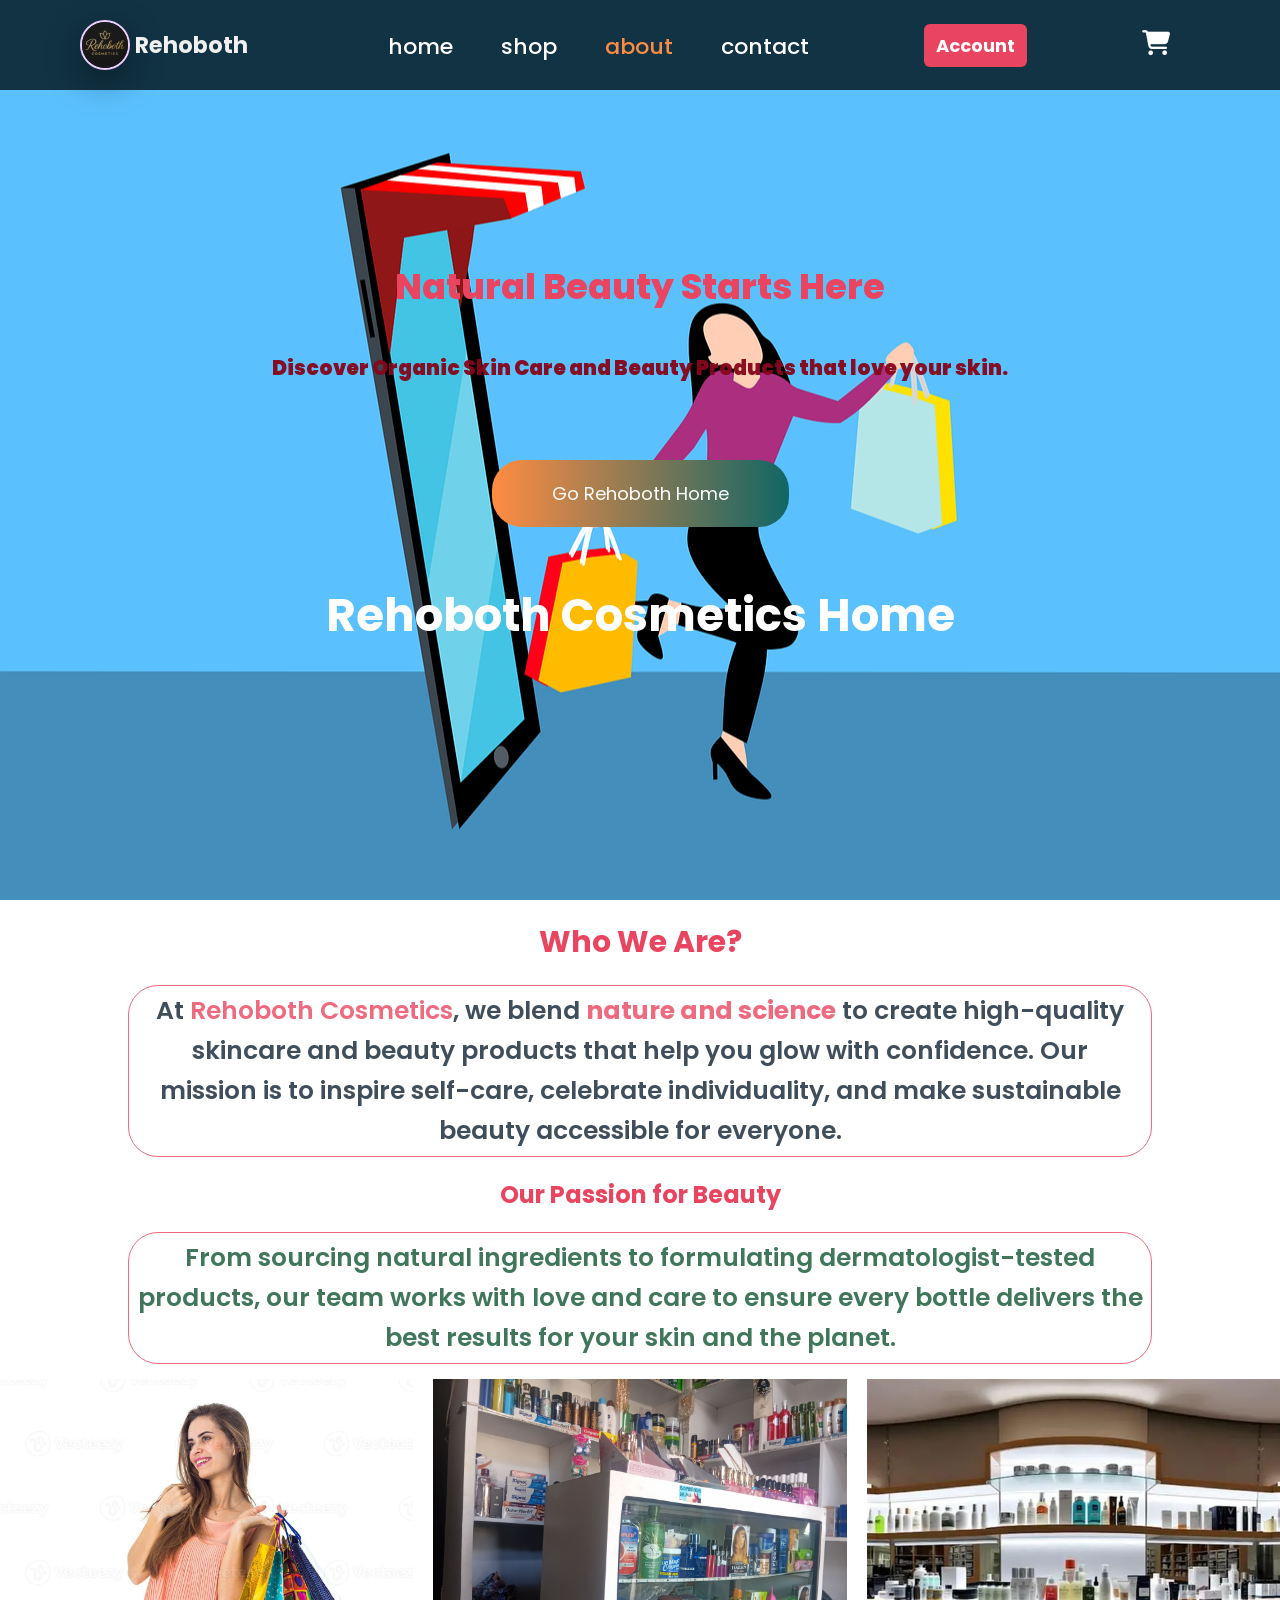
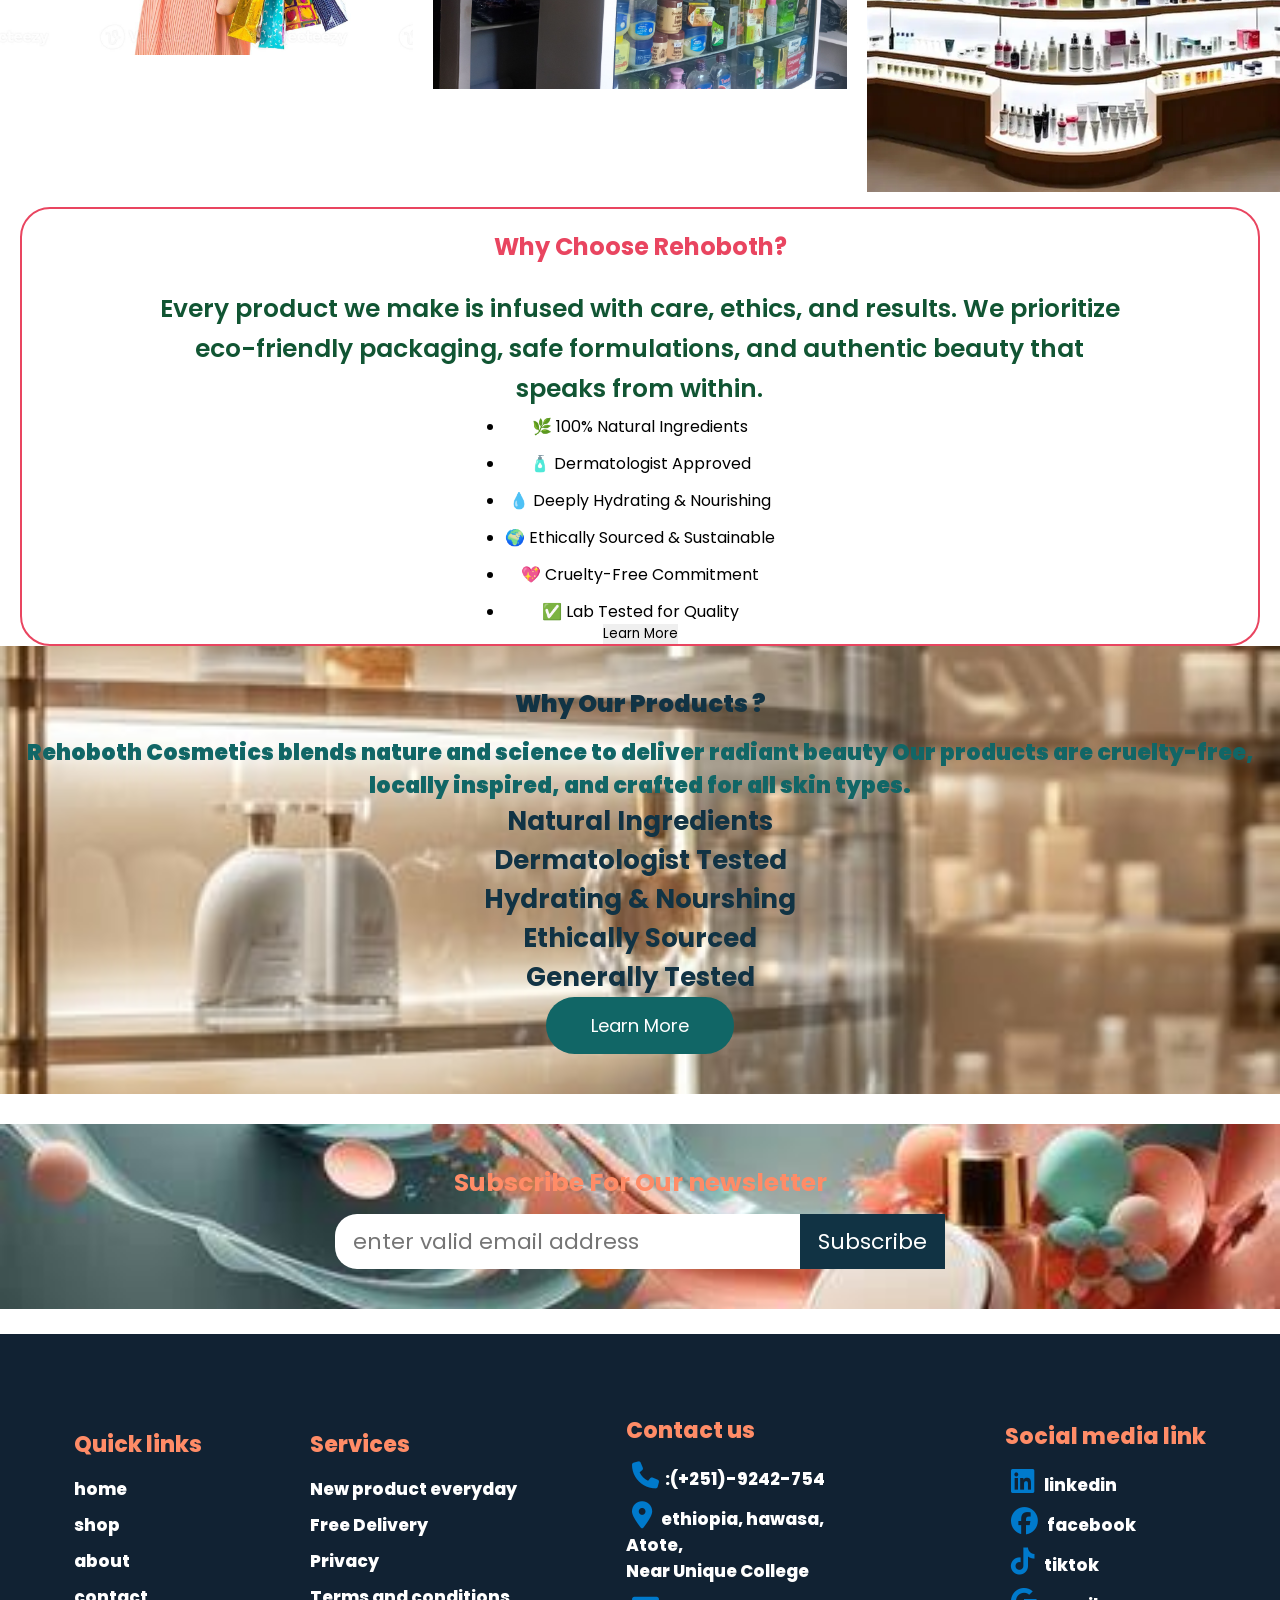
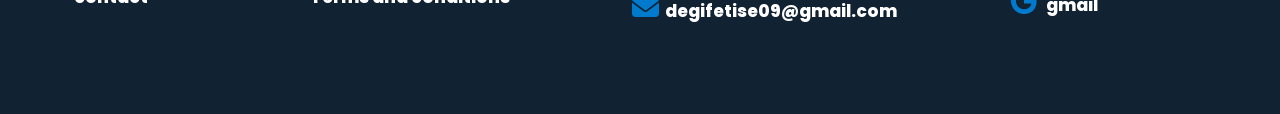
<file: html/about.html>
<!DOCTYPE html>
<html lang="en">
<head>
  <meta charset="UTF-8">
  <meta name="viewport" content="width=device-width, initial-scale=1.0">
  <title>E-commerce Rehoboth cosmetics</title>
<link rel="stylesheet" href="/css/style.css">
<link rel="stylesheet" href="/css/reponsive.css">
<link rel="stylesheet" href="https://cdnjs.cloudflare.com/ajax/libs/font-awesome/6.5.0/css/all.min.css">

<link href="https://fonts.googleapis.com/css2?family=Poppins&display=swap" rel="stylesheet">


</head>
<body>
<header>
<div class="logo">
<img src="/Image/logo.png" alt="logo image">
<h3>Rehoboth</h3>
</div>

<nav>
<ul id="navbar">
<li><a href="index.html">home</a></li>
<li><a href="shop.html">shop</a></li>
<li><a href="about.html" class="activeClass">about</a></li>
<li><a href="contact.html">contact</a></li>
</ul>
</nav>

<div class="formBtn">
<div id="account">Account</div>
<div id="field">
<input  class="accountbtn" type="button" value="login" id="loginForm">
<input class="accountbtn" type="button" value="signup" id="signupForm">
</div>
</div>

<div class="cartBag"><i class="fas fa-shopping-cart"></i> <span id="counter"></span></div>
<div class="hamburger" id="outdent"><i class="fas fa-bars"></i></div>

</header>

<section class="hero hero-section">
<div class="section-content">
<h1>Natural Beauty Starts Here</h1>
<p>Discover Organic Skin Care and Beauty Products that love your skin. </p>

<button onclick="window.location.href='index.html'" class="btn">Go Rehoboth Home</button>

<h3>Rehoboth Cosmetics Home</h3>

</div>
</section>

<!--frm gpt5-->
  <section class="about-header">
    <h1>Who We Are?</h1>
    <p>
      At <span>Rehoboth Cosmetics</span>, we blend <strong>nature and science</strong> 
      to create high-quality skincare and beauty products that help you glow with confidence. 
      Our mission is to inspire self-care, celebrate individuality, 
      and make sustainable beauty accessible for everyone.
    </p>
  </section>

  <!-- Image / Team Section -->
  <section class="image-section">
    <h2>Our Passion for Beauty</h2>
    <p>
      From sourcing natural ingredients to formulating dermatologist-tested products, 
      our team works with love and care to ensure every bottle delivers the best results 
      for your skin and the planet.
    </p>

    <div class="image-grid">
      <img src="/Image/home-background.jpg" alt="Product 1">
      <img src="/Image/shopImage3.jpg" alt="Product 2">
      <img src="/Image/shopimage_1.webp" alt="Team">
    </div>
  </section>

  <!-- Why Choose Us Section -->
  <section class="why-section">
    <h2>Why Choose Rehoboth?</h2>
    <p>
      Every product we make is infused with care, ethics, and results. 
      We prioritize eco-friendly packaging, safe formulations, 
      and authentic beauty that speaks from within.
    </p>

    <ul class="why-list">
      <li>🌿 100% Natural Ingredients</li>
      <li>🧴 Dermatologist Approved</li>
      <li>💧 Deeply Hydrating & Nourishing</li>
      <li>🌍 Ethically Sourced & Sustainable</li>
      <li>💖 Cruelty-Free Commitment</li>
      <li>✅ Lab Tested for Quality</li>
    </ul>

    <button id="newBtn">Learn More</button>
  </section>



<!---featured products sections-->
<!---about products-->

<section class="about-product">
<div class="aboutPro-container">
<h1>Why Our Products ?</h1>
    <p>Rehoboth Cosmetics blends nature and science to deliver radiant beauty
Our products are cruelty-free, locally inspired, and crafted for all skin types.</p>

<ul>
  <li>Natural Ingredients</li>
  <li>Dermatologist Tested</li>
  <li>Hydrating & Nourshing</li>
  <li>Ethically Sourced</li>
  <li>Generally Tested</li>
</ul>
<button id="newBtn">Learn More</button>
</div>
</section>

<!--banner sections-->


<section class="newsleter">
<h2>Subscribe For Our newsletter</h2>
<form action="">
<input type="email" name="emaim" id="email" placeholder="enter valid email address">

<button class="btnSubscribe">Subscribe</button>
</form>
</section>

<footer>

<div class="footer">
<div class="row">
<h2>Quick links</h2>
<ul>
<li><a href="index.html">home</a></li>
<li><a href="shop.html">shop</a></li>
<li><a href="about.html">about</a></li>
<li><a href="contact.html">contact</a></li>
</ul>
</div>


<div class="row">
<h2>Services</h2>
<ul>
<li>New product everyday</li>
<li>Free Delivery</li>
<li>Privacy</li>
<li>Terms and conditions</li>
</ul>
</div>



<div class="row">
<h2>Contact us</h2>
<ul>
<li><a href="#"><i class="fas fa-phone"></i>:(+251)-9242-754</a></li>
<li><a href="#"><i class="fas fa-map-marker-alt"></i> ethiopia, hawasa, <br>Atote,<br>Near Unique College</a></li>
<li><a href="#"><i class="fas fa-envelope"></i>degifetise09@gmail.com</a></li>
</ul>
</div>


<div class="row">
<h2>Social media link</h2>
<ul>
<li><i class="fab fa-linkedin"></i> linkedin</li>
<li><i class="fab fa-facebook"></i> facebook</li>
<li><i class="fab fa-tiktok"></i> tiktok</li>
<li><i class="fab fa-google"></i> gmail</li>
</ul>
</div>



</div>
</footer>

<script src="/script/main.js"></script>
</body>
</html>
</file>
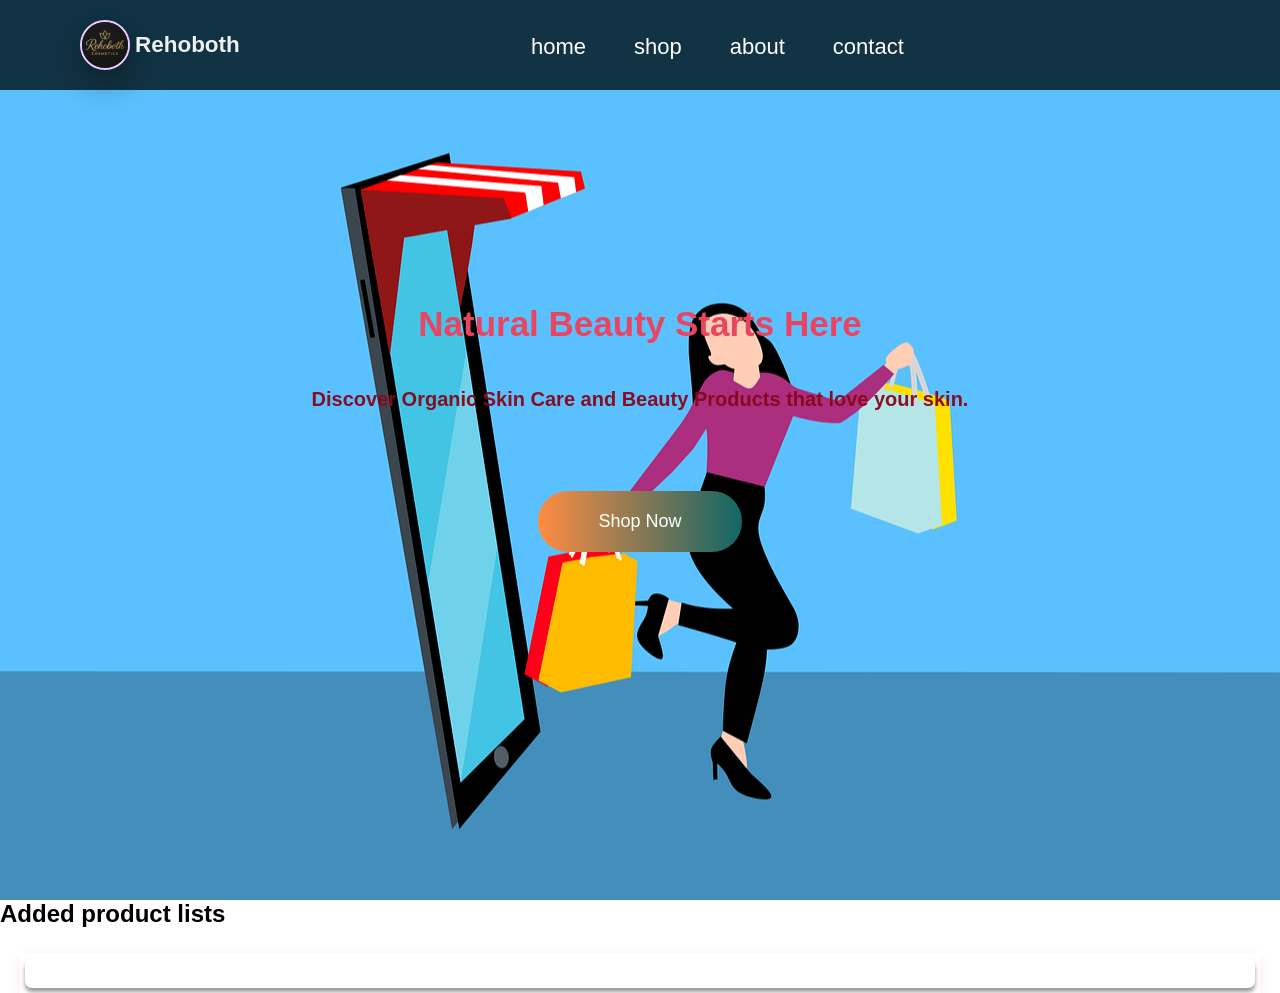
<file: html/added.html>
<!DOCTYPE html>
<html lang="en">
<head>
  <meta charset="UTF-8">
  <meta name="viewport" content="width=device-width, initial-scale=1.0">
  <title>added item</title>
<link rel="stylesheet" href="/css/style.css">
</head>
<body>
  

<header>
<div class="logo">
<img src="/Image/logo.png" alt="logo image">
<h3>Rehoboth</h3>
</div>

<nav>
<ul>
<li><a href="index.html">home</a></li>
<li><a href="shop.html">shop</a></li>
<li><a href="about.html">about</a></li>
<li><a href="contact.html">contact</a></li>
</ul>
</nav>

<div class="cartBag"><i class="fas fa-shopping-cart" onclick="window.location.href='added.html'"></i> <span id="counter"></span></div>

</header>

<section class="hero hero-section">
<div class="section-content">
<h1>Natural Beauty Starts Here</h1>
<p>Discover Organic Skin Care and Beauty Products that love your skin. </p>

<button onclick="window.location.href='shop.html'" class="btn">Shop Now</button>

</div>
</section>


<section class="productadded">
<h1>Added product lists</h1>
<div class="ourbrands">
<div class="brandimg" id="brandimg">


</div>
</div>
</section>



</body>
</html>
</file>
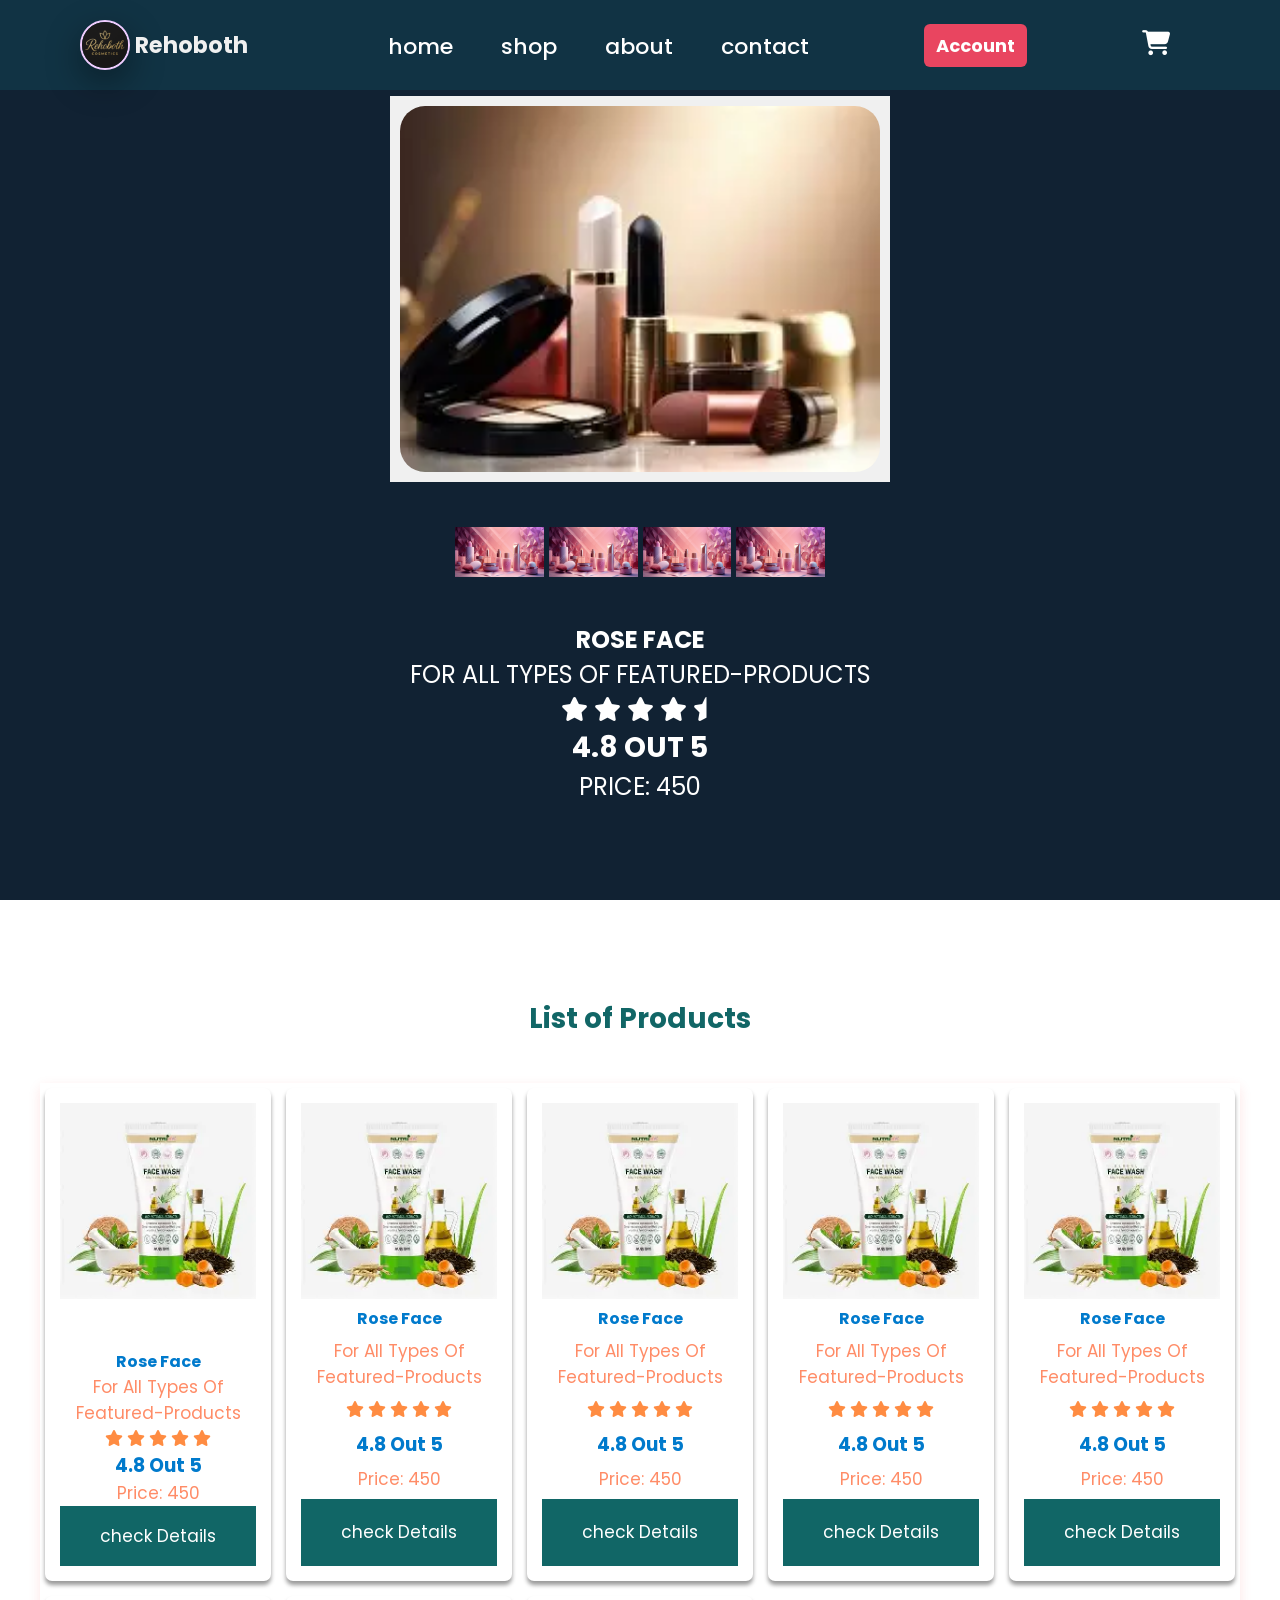
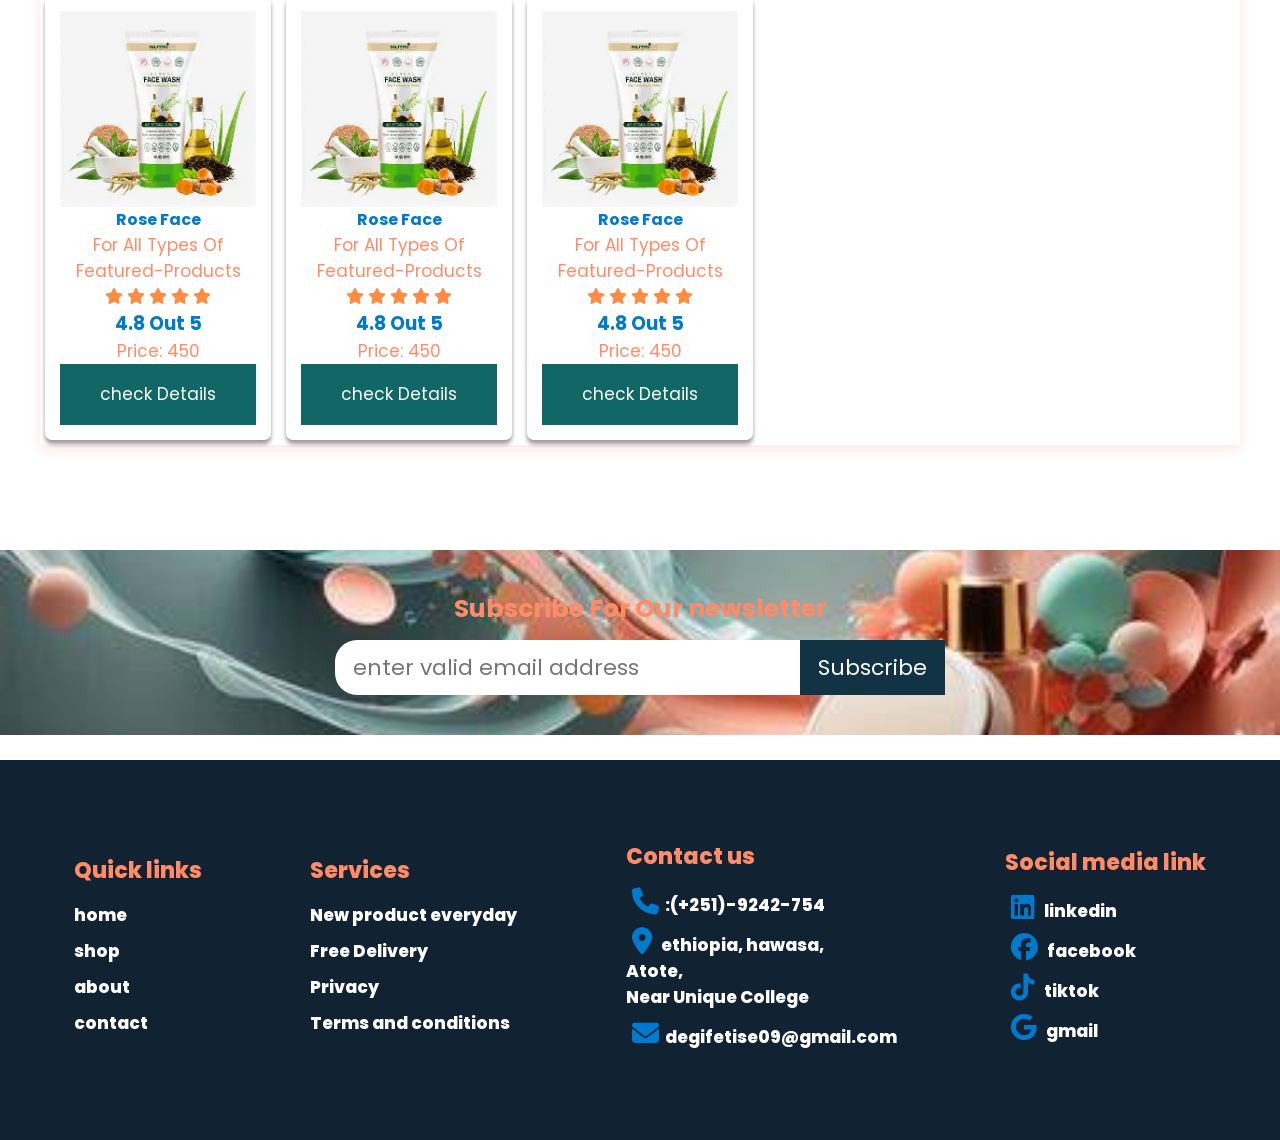
<file: html/product.html>
<!DOCTYPE html>
<html lang="en">
<head>
  <meta charset="UTF-8">
  <meta name="viewport" content="width=device-width, initial-scale=1.0">
  <title>Rehoboth cosmetics Products</title>
<link rel="stylesheet" href="/css/style.css">
<link rel="stylesheet" href="/css/reponsive.css">
<link rel="stylesheet" href="https://cdnjs.cloudflare.com/ajax/libs/font-awesome/6.5.0/css/all.min.css">

<link href="https://fonts.googleapis.com/css2?family=Poppins&display=swap" rel="stylesheet">

</head>
<body>
<header>
<div class="logo">
<img src="/Image/logo.png" alt="logo image">
<h3>Rehoboth</h3>
</div>

<nav>
<ul id="navbar">
<li><a href="index.html">home</a></li>
<li><a href="shop.html">shop</a></li>
<li><a href="about.html">about</a></li>
<li><a href="contact.html">contact</a></li>
</ul>
</nav>
<div class="formBtn">
<div id="account">Account</div>
<div id="field">
<input  class="accountbtn" type="button" value="login" id="loginForm">
<input class="accountbtn" type="button" value="signup" id="signupForm">
</div>
</div>

<div class="cartBag"><i class="fas fa-shopping-cart" onclick="window.location.href='added.html'"></i> <span id="counter"></span></div>
<div class="hamburger" id="outdent"><i class="fas fa-bars"></i></div>

</header>


<!--one image details sections-->

<section class="one-products">

<div class="main-image"><img src="/Image/image_3.webp" alt="" id="main-image">
</div>
<div class="image-show">
<img src="/Image/image.png" alt="" class="small">
<img src="/Image/image.png" alt="" class="small">
<img src="/Image/image.png" alt="" class="small">
<img src="/Image/image.png" alt="" class="small">
</div>
<div class="details">

<h4>rose face</h4>
<p>for all types of featured-products</p>
<div class="star">
<i class="fas fa-star"></i>
<i class="fas fa-star"></i>
<i class="fas fa-star"></i>
<i class="fas fa-star"></i>
<i class="fas fa-star-half"></i>
</div>
<h3><span>4.8 out 5</span></h3>
<p>Price: 450</p>

</div>

</section>


<!--one image details sections-->
<section class="aboutreho">
<h1>List of Products</h1>
<div class="ourbrands">

<div class="brandimg">
<img src="/Image/herbalfacewash.webp" alt="" class="small">
<span><i class="fas fa-left-angle"></i></span><span><i class="fas fa-right-angle"></i></span>
<h4>rose face</h4>
<p>for all types of featured-products</p>
<div class="star">
<i class="fas fa-star"></i>
<i class="fas fa-star"></i>
<i class="fas fa-star"></i>
<i class="fas fa-star"></i>
<i class="fas fa-star"></i>
</div>
<h3><span>4.8 out 5</span></h3>
<p>Price: 450</p>
<button id="check-details" class="imgBtn">check Details</button>
</div>


<div class="brandimg">
<img src="/Image/herbalfacewash.webp" alt="" class="small">
<h4>rose face</h4>
<p>for all types of featured-products</p>
<div class="star">
<i class="fas fa-star"></i>
<i class="fas fa-star"></i>
<i class="fas fa-star"></i>
<i class="fas fa-star"></i>
<i class="fas fa-star"></i>
</div>
<h3><span>4.8 out 5</span></h3>
<p>Price: 450</p>
<button id="check-details" class="imgBtn">check Details</button>
</div>



<div class="brandimg">
<img src="/Image/herbalfacewash.webp" alt="" class="small">
<h4>rose face</h4>
<p>for all types of featured-products</p>
<div class="star">
<i class="fas fa-star"></i>
<i class="fas fa-star"></i>
<i class="fas fa-star"></i>
<i class="fas fa-star"></i>
<i class="fas fa-star"></i>
</div>
<h3><span>4.8 out 5</span></h3>
<p>Price: 450</p>
<button id="check-details" class="imgBtn">check Details</button>
</div>



<div class="brandimg">
<img src="/Image/herbalfacewash.webp" alt="" class="small">
<h4>rose face</h4>
<p>for all types of featured-products</p>
<div class="star">
<i class="fas fa-star"></i>
<i class="fas fa-star"></i>
<i class="fas fa-star"></i>
<i class="fas fa-star"></i>
<i class="fas fa-star"></i>
</div>
<h3><span>4.8 out 5</span></h3>
<p>Price: 450</p>
<button id="check-details" class="imgBtn">check Details</button>
</div>



<div class="brandimg">
<img src="/Image/herbalfacewash.webp" alt="" class="small">
<h4>rose face</h4>
<p>for all types of featured-products</p>
<div class="star">
<i class="fas fa-star"></i>
<i class="fas fa-star"></i>
<i class="fas fa-star"></i>
<i class="fas fa-star"></i>
<i class="fas fa-star"></i>
</div>
<h3><span>4.8 out 5</span></h3>
<p>Price: 450</p>
<button id="check-details" class="imgBtn">check Details</button>
</div>


<div class="brandimg">
<img src="/Image/herbalfacewash.webp" alt="" class="small">
<h4>rose face</h4>
<p>for all types of featured-products</p>
<div class="star">
<i class="fas fa-star"></i>
<i class="fas fa-star"></i>
<i class="fas fa-star"></i>
<i class="fas fa-star"></i>
<i class="fas fa-star"></i>
</div>
<h3><span>4.8 out 5</span></h3>
<p>Price: 450</p>
<button id="check-details" class="imgBtn">check Details</button>
</div>


<div class="brandimg">
<img src="/Image/herbalfacewash.webp" alt="" class="small">
<h4>rose face</h4>
<p>for all types of featured-products</p>
<div class="star">
<i class="fas fa-star"></i>
<i class="fas fa-star"></i>
<i class="fas fa-star"></i>
<i class="fas fa-star"></i>
<i class="fas fa-star"></i>
</div>
<h3><span>4.8 out 5</span></h3>
<p>Price: 450</p>
<button id="check-details" class="imgBtn">check Details</button>
</div>

<div class="brandimg">
<img src="/Image/herbalfacewash.webp" alt="" class="small">
<h4>rose face</h4>
<p>for all types of featured-products</p>
<div class="star">
<i class="fas fa-star"></i>
<i class="fas fa-star"></i>
<i class="fas fa-star"></i>
<i class="fas fa-star"></i>
<i class="fas fa-star"></i>
</div>
<h3><span>4.8 out 5</span></h3>
<p>Price: 450</p>
<button id="check-details" class="imgBtn">check Details</button>
</div>
</div>
</div>
</section>

<section class="newsleter">
<h2>Subscribe For Our newsletter</h2>
<form action="">
<input type="email" name="emaim" id="email" placeholder="enter valid email address">

<button class="btnSubscribe">Subscribe</button>
</form>
</section>

<footer>

<div class="footer">
<div class="row">
<h2>Quick links</h2>
<ul>
<li><a href="index.html">home</a></li>
<li><a href="shop.html">shop</a></li>
<li><a href="about.html">about</a></li>
<li><a href="contact.html">contact</a></li>
</ul>
</div>


<div class="row">
<h2>Services</h2>
<ul>
<li>New product everyday</li>
<li>Free Delivery</li>
<li>Privacy</li>
<li>Terms and conditions</li>
</ul>
</div>



<div class="row">
<h2>Contact us</h2>
<ul>
<li><a href="#"><i class="fas fa-phone"></i>:(+251)-9242-754</a></li>
<li><a href="#"><i class="fas fa-map-marker-alt"></i> ethiopia, hawasa, <br>Atote,<br>Near Unique College</a></li>
<li><a href="#"><i class="fas fa-envelope"></i>degifetise09@gmail.com</a></li>
</ul>
</div>


<div class="row">
<h2>Social media link</h2>
<ul>
<li><i class="fab fa-linkedin"></i> linkedin</li>
<li><i class="fab fa-facebook"></i> facebook</li>
<li><i class="fab fa-tiktok"></i> tiktok</li>
<li><i class="fab fa-google"></i> gmail</li>
</ul>
</div>



</div>
</footer>

<script src="/script/main.js"></script>
</body>
</html>
</file>
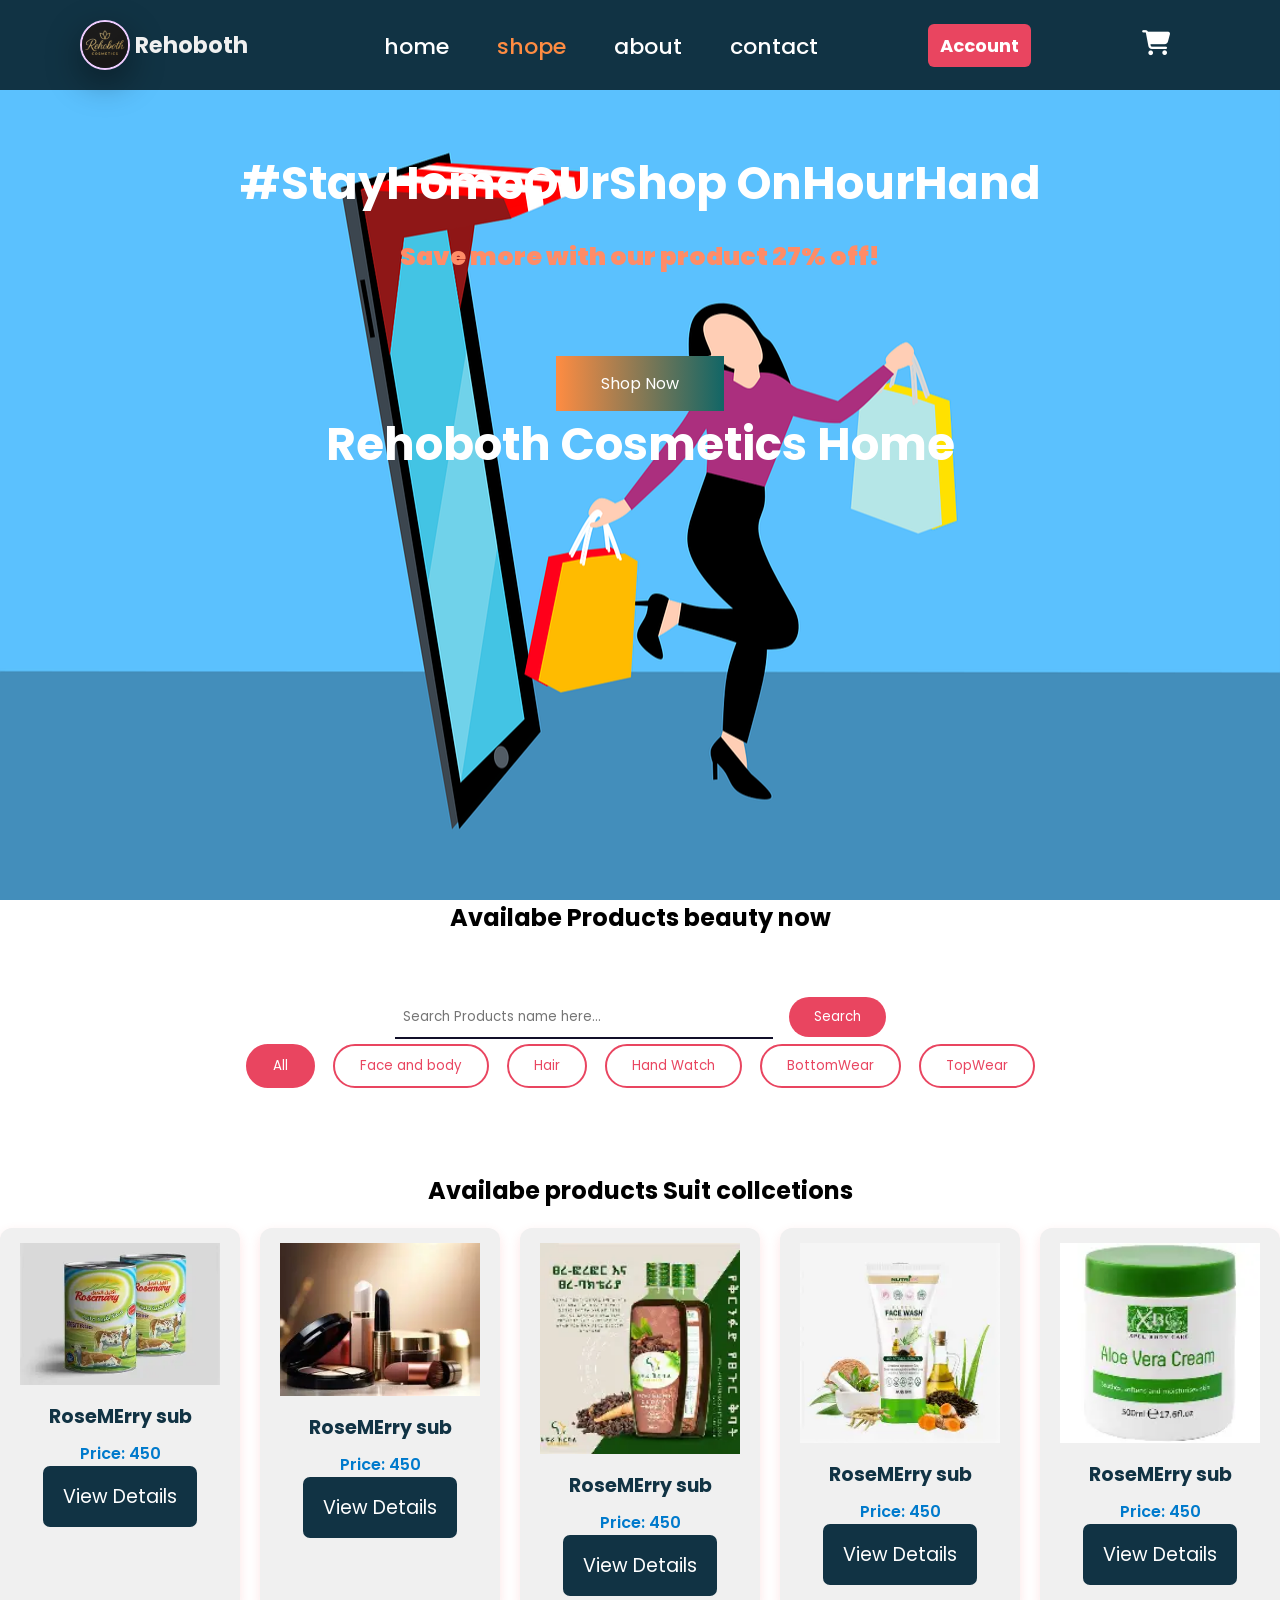
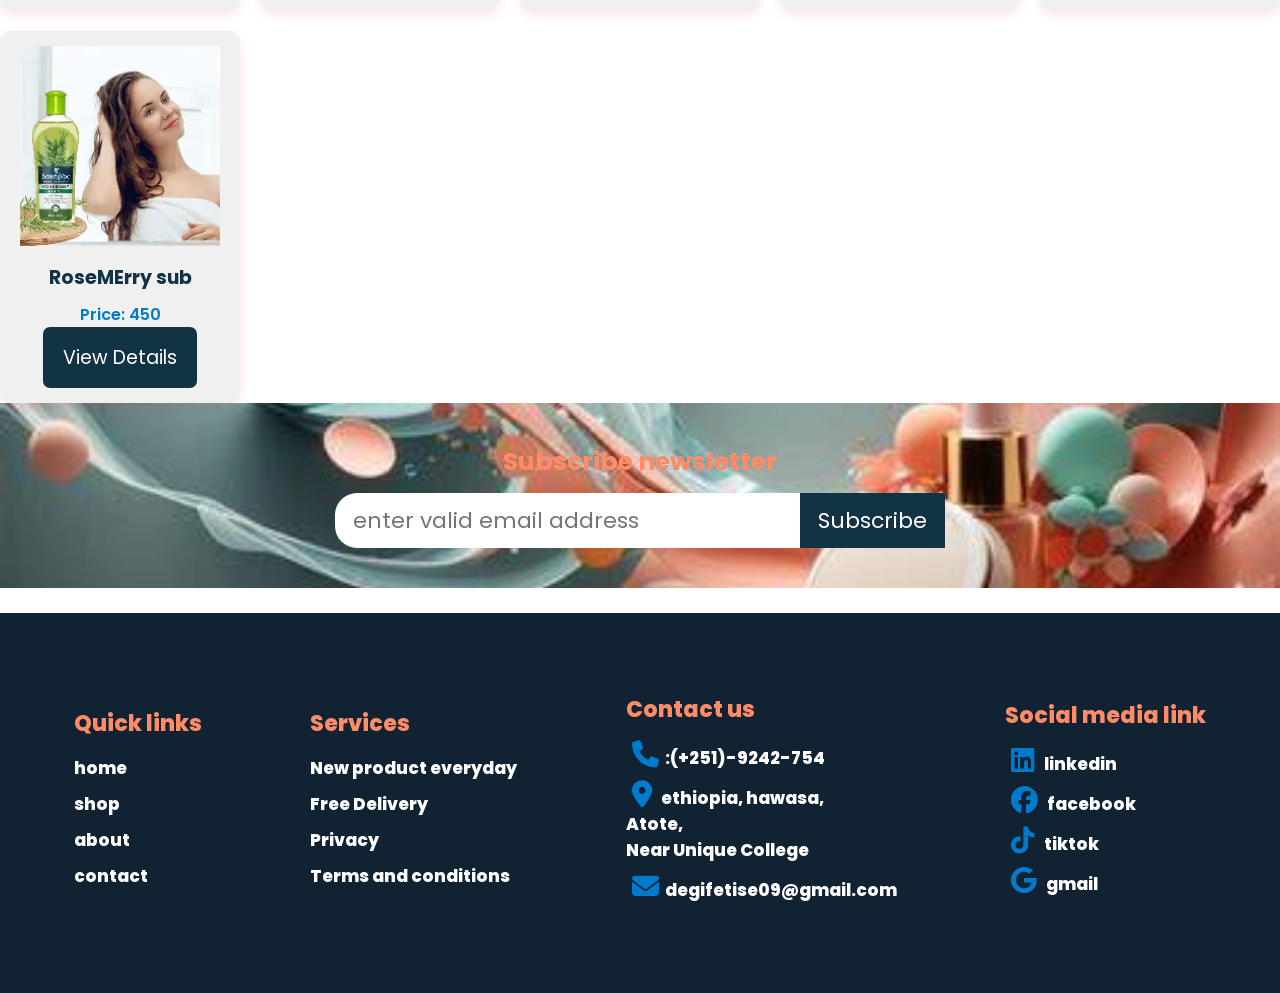
<file: html/shop.html>
<!DOCTYPE html>
<html lang="en">
<head>
  <meta charset="UTF-8">
  <meta name="viewport" content="width=device-width, initial-scale=1.0">
  <title>Rehoboth cosmetics Shop</title>
<link rel="stylesheet" href="/css/style.css">
<link rel="stylesheet" href="/css/reponsive.css">
<link rel="stylesheet" href="https://cdnjs.cloudflare.com/ajax/libs/font-awesome/6.5.0/css/all.min.css">
<link href="https://unpkg.com/aos@2.3.1/dist/aos.css" rel="stylesheet">
<link href="https://fonts.googleapis.com/css2?family=Poppins&display=swap" rel="stylesheet">


</head>
<body>
<header>
<div class="logo">
<img src="/Image/logo.png" alt="logo image">
<h3>Rehoboth</h3>
</div>

<nav>
<ul id="navbar">

<li><a href="index.html">home</a></li>
<li><a href="shop.html" class="activeClass">shope</a></li>
<li><a href="about.html">about</a></li>
<li><a href="contact.html">contact</a></li>
</ul>
</nav>

<div class="formBtn">
<div id="account">Account</div>
<div id="field">
<input  class="accountbtn" type="button" value="login" id="loginForm">
<input class="accountbtn" type="button" value="signup" id="signupForm">
</div>
</div>

<div class="cartBag"><i class="fas fa-shopping-cart" onclick="window.location.href='added.html'"></i> <span id="counter"></span></div>
<div class="hamburger" id="outdent"><i class="fas fa-bars"></i></div>

</header>

<section id="shopPage" data-aos="zoom-in">
<div class="section-content">
<h1>#StayHomeOUrShop OnHourHand</h1>
<p>Save more with our product 27% off! </p>

<button onclick="window.location.href='shop.html'" class="btn">Shop Now</button>

<h3>Rehoboth Cosmetics Home</h3>

</div>
</section>

<!---featured products sections-->

<section class="prodcut-sections">
<h1>Availabe Products beauty now</h1>
<div class="search-products">
<div id="search-container">
<input type="text" id="search-input" 
placeholder="Search Products name here..." />

<button id="search">Search</button>
</div>
<div id="buttons">
<button id="btnSearch" class="button-value active">All</button>
<button id="btnSearch" class="button-value">Face and body</button>
<button id="btnSearch" class="button-value">Hair</button>
<button id="btnSearch" class="button-value">Hand Watch</button>
<button id="btnSearch" class="button-value">BottomWear</button>
<button id="btnSearch" class="button-value">TopWear</button>
</div>
<div id="products"></div>
</div>
<div class="product-grid" id="shopProducts">


</div>
</section>

<!---featured products sections-->

<section class="prodcut-sections">
<h1>Availabe products Suit collcetions</h1>
<div class="product-grid" id="shopList">

<div class="product-card" data-aos="zoom-in">
<img src="/Image/rosemary.webp" alt=""/>
<h3>RoseMErry sub</h3>
<p>Price: 450</p>
<button id="viewDetails" onclick="window.location.href='product.html'">View Details</button>
</div>

<div class="product-card" data-aos="zoom-in">
<img src="/Image/image_2.webp" alt=""/>
<h3>RoseMErry sub</h3>
<p>Price: 450</p>
<button id="viewDetails" onclick="window.location.href='product.html'">View Details</button>
</div>

<div class="product-card" data-aos="zoom-in">
<img src="/Image/herbal_.webp" alt=""/>
<h3>RoseMErry sub</h3>
<p>Price: 450</p>
<button id="viewDetails" onclick="window.location.href='product.html'">View Details</button>
</div>

<div class="product-card" data-aos="zoom-in">
<img src="/Image/herbalfacewash.webp" alt=""/>
<h3>RoseMErry sub</h3>
<p>Price: 450</p>
<button id="viewDetails" onclick="window.location.href='product.html'">View Details</button>
</div>

<div class="product-card" data-aos="zoom-in">
<img src="/Image/oleaVeira.webp" alt=""/>
<h3>RoseMErry sub</h3>
<p>Price: 450</p>
<button id="viewDetails" onclick="window.location.href='product.html'">View Details</button>
</div>

<div class="product-card" data-aos="fade-up">
<img src="/Image/rosemary_1.webp" alt=""/>
<h3>RoseMErry sub</h3>
<p>Price: 450</p>
<button id="viewDetails" onclick="window.location.href='product.html'">View Details</button>
</div>

</div>
</section>

<section class="newsleter">
<h2>Subscribe newsletter</h2>
<form action="">
<input type="email" name="emaim" id="email" placeholder="enter valid email address">

<button class="btnSubscribe" type="submit">Subscribe</button>
</form>
</section>

<footer>

<div class="footer">
<div class="row">
<h2>Quick links</h2>
<ul>
<li><a href="index.html">home</a></li>
<li><a href="shop.html">shop</a></li>
<li><a href="about.html">about</a></li>
<li><a href="contact.html">contact</a></li>
</ul>
</div>


<div class="row">
<h2>Services</h2>
<ul>
<li>New product everyday</li>
<li>Free Delivery</li>
<li>Privacy</li>
<li>Terms and conditions</li>
</ul>
</div>



<div class="row">
<h2>Contact us</h2>
<ul>
<li><a href="#"><i class="fas fa-phone"></i>:(+251)-9242-754</a></li>
<li><a href="#"><i class="fas fa-map-marker-alt"></i> ethiopia, hawasa, <br>Atote,<br>Near Unique College</a></li>
<li><a href="#"><i class="fas fa-envelope"></i>degifetise09@gmail.com</a></li>
</ul>
</div>


<div class="row">
<h2>Social media link</h2>
<ul>
<li><i class="fab fa-linkedin"></i> linkedin</li>
<li><i class="fab fa-facebook"></i> facebook</li>
<li><i class="fab fa-tiktok"></i> tiktok</li>
<li><i class="fab fa-google"></i> gmail</li>
</ul>
</div>



</div>
</footer>
<script src="https://unpkg.com/aos@2.3.1/dist/aos.js"></script>
<script>
AOS.init();
</script>
<script src="/script/newpro.js"></script>
<!--<script src="/script/product.js"></script>-->
<script src="/script/main.js"></script>
</body>
</html>
</file>
<file: css/style.css>
*{
padding: 0;
margin: 0; box-sizing: border-box;
font-family: 'poppins', sans-serif;
outline: none;
border: none;
scroll-behavior: smooth;
}
::-webkit-scrollbar{
width: 5px;
background-color: #FF8C42;
}

::-webkit-scrollbar-thumb{
background-color: #166;
}

:root{
--txt-color: #FFFFFF;
--home-textColor: #011;
--sun-color: #166;
--home-paraColor: #100;
--bg-color:#134;
--button-color: #007ACC;
--info-color: #6E6E6E;
--hover-color: #166;
--bdfont-size: 1.6rem;
--head1-size: 3.2rem;
--head2-size: 2.4rem;
--header-color: #134;
--butfont-size: 1.5rem;
--butpad: 1.2rem 2.4rem;
--iconSize: 3rem;
--bright-color: #F0F0F0;
--btn-hover: #166;
--btmfont-color: #FF8C67;
}
body{
overflow-x: hidden;
height: 100vh;
}

header{
height: 90px;
display: flex;
position: fixed;
justify-content: space-between;
align-items: center;
padding: 10px 80px;
width: 100%;
z-index: 1;
background-color: var(--header-color);

}
header .logo{
font-size: 1.2rem;
display: flex;
align-items: center;
}
header .logo img{
height: 50px;
width: 50px;
background: transparent;
border-radius: 45px;
border: 2px solid #efccfe;
box-shadow: 0 12px 35px rgba(0,0,0,.4);
}
header .logo h3{
padding: 5px;
color: var(--bright-color);
}
header nav ul{
font-size: var(--bdfont-size);
display: flex;
justify-content: center;
align-items: center;
gap: 28px;
}
.btn{
padding: 15px 45px;
font-size: 16px;
background: none;
border: none;
outline: none;
color: var(--txt-color);
background-color: #e94560;
}


header nav ul li{
list-style: none;
}

header nav ul li a{
text-decoration: none;
position: relative;
color: var(--txt-color);
font-weight: 500;
font-size: 22px;
margin-left: 20px;
}
header nav ul li a::before{
content: "";
left: 0;
bottom: 0;
width: 0%;
position: absolute;
height: 1px;
background-color: #fff;
transition: width .7s ease;
}

header nav ul li a:hover
,header nav ul li a:hover::before{
cursor: pointer;
width: 80%;
color: #e94560;
} 

#navbar .activeClass{
color: #FF8C42;
}

header .formBtn{
position: relative;
}
header .formBtn #account{
color: #fff;
font-size: 18px;
font-weight: bold;
cursor: pointer;
display: block;
background-color: #e94560;
padding: 8px 12px;
border-radius: 6px;
}
header .formBtn #account:hover{
background-color: #ff526f6b;
}
header .formBtn #field{
position: absolute;
top: 40px;
background: #134;
padding: 12px 15px;
text-align: center;
font-size: 28px;
display: none;
z-index: 1;
}
header .formBtn #field .accountbtn{
font-size: 20px;
padding: 5px 8px;
margin-bottom: 18px;
width: 100px;
border-radius: 30px;
color: #153;
z-index: 999;
}
header .formBtn #field input:hover{
cursor: pointer;
background: transparent;
border: 2px solid #FF8C42;
color: #fff;
}

header .formBtn #field.showButtons{
display: flex;
flex-direction: column;
gap: 18px;
}

header .cartBag{
display: block;
margin-right: 30px;
cursor: pointer;
}
header .cartBag i{
font-size: 25px;
color: var(--txt-color);
}

header .cartBag span{
position: absolute;
top: 18px;
color: var(--txt-color);
font-size: 18px;
font-weight: bold;
}



.hamburger{
color: var(--txt-color);
font-size: 35px;
cursor: pointer;
position: fixed;
right: 18px;
display: none;
}
.hamburger i{
color: var(--txt-color);

}
/* header section styles ends*/

.hero{
background:url(/Image/shop-home.webp) no-repeat;
background-position: center;
background-repeat: none;
background-size: cover;
text-wrap: wrap;
font-size: 25px;
font-weight: 800;
width: 100%;
text-align: center;
justify-content: center;
display: flex;
align-items: center;
height: 100vh;
}
.hero .section-content{
margin-top: 10px;
}
.hero .section-content h1{
font-size: 35px;
margin-bottom: 20px;
font-weight: 800;
color: #e94560;
text-wrap: wrap;
transform: translateY(30px);
animation: fadeIn 1s ease forwards;
opacity: 0;
}
.hero .section-content p{
font-size: 20px;
margin-bottom: 2px;
font-weight: 900;
line-height: 3.5;
color: #87061cf5;
text-wrap: wrap;
letter-spacing: .3;
transform: translateY(30px);
animation: fadeIn 1s ease forwards;
opacity: 0;
}
.hero .section-content button{
margin: 55px 0;
transition: background 3s all ease;
background: linear-gradient(to right, #FF8C42, #166);
border-radius: 30px;
padding: 20px 60px;
font-size: 18px;
animation: shape .4s all infinite ease;
transition: all 1.4s ease;
}
@keyframes shape{
from{
background: linear-gradient(to right, #FF8C42, #166);
}
to{

background: linear-gradient(to right,#166, #FF8C42);
box-shadow: 4px 8px 35px rgba(255,255,255,1);
}
}
.hero button:hover{
cursor: pointer;
opacity: 1;
letter-spacing: .4rem;
transition: all 1.4s ease-in-out;
background: linear-gradient(to right,#166, #FF8C42);
box-shadow: 4px 8px 35px rgba(34,340,270,0.3);
}

/*some topics about us */
.services{
width: 100%;
padding: 80px 20px;
text-align: center;
background: linear-gradient(45deg, #fff, #F2f2Fe);
}
.services h1{
margin-bottom: 20px;
color: #164;

}
.serviceContent{
display: grid;
gap: 20px;
margin-top: 20px;
grid-template-columns: repeat(auto-fit, minmax(220px, 3fr));
}
.content-card{
height: 280px;
background: transparent;
border-radius: 20px;
transform: translateY(100px);
animation: fadeIn 1.2s ease forwards;
opacity: 0;
}
.content-card:nth-child(odd):hover{
transform: translateY(-6px);
background: transparent;
box-shadow: -5px -20px 54px rgba(255,255,255,0.2);
}
.content-card:nth-child(even):hover{
transform: translateY(6px);
box-shadow: -3px -15px 54px rgba(255,255,255,0.2);
}
.content-card h3{
text-align: center;
color: #164;
margin: 8px 0;
color: #FF8C42;
font-weight: 800;
}
.content-card img{
max-width: 200px;
height: auto;
width: 100%;
margin-bottom: 8px;
border-radius: 8px;
opacity: .6;
}
.content-card img:hover{
opacity: 1;
}
/* fetrured products ectionstarts*/

.featured-products{
width: 100%;
padding: 80px 20px;
text-align: center;
}
.featured-products h1{
color: var(--hover-color);
text-transform: capitalize;
}
.product-grid{
display: grid;
gap: 20px;
margin-top: 20px;
grid-template-columns: repeat(auto-fit, minmax(220px, 1fr));
}
.product-card{
padding: 15px;
background-color: var(--bright-color);
box-shadow: 0 4px 12px rgba(245,0,0,0.1);
border-radius: 12px;
transform: translateY(30px);
animation: fadeIn 1s ease forwards;
opacity: 0;
}
@keyframes fadeIn{
to{
opacity: 1;
transform: translateY(0);
}
}

.product-card:hover{
transform: translateY(-1px);
cursor: pointer;
box-shadow: 0 12px 35px rgba(0,0,0, .8);
}
.product-card img{
max-width: 200px;
height: auto;
width: 100%;
}
.product-card h3{
text-align: center;
padding: 10px;
color: var(--header-color);
font-size: 19px;

}
.product-card i{
color: #FF8C42;
}

.product-card p{
text-align: center;
color: var(--button-color);
font-size: 16px;
font-weight: 600;
}
.product-card button{
padding: 16px 20px;
font-size: 19px;
background-color: var(--header-color);
border-radius: 7px;
color: var(--txt-color);
}
.product-card button:hover{
cursor: pointer;
background: #166;
}

/* about prodcuts section include*/

.about-product{
padding: 40px 20px;
text-align: center;
background: url(/Image/aboutProimage.jpg);
background-position: center;
background-repeat: no-repeat;
background-size: cover;
background-position: center;
margin-bottom: 30px;
}
.aboutPro-container h1{
color: var(--header-color);
font-weight: 900;
margin-bottom: 15px;
}

.aboutPro-container p{
color: var(--hover-color);
font-size: 22px;
font-weight: 900;
}
.aboutPro-container ul{
list-style: none;
}
.aboutPro-container ul li{
font-weight: bold;
color: var(--header-color);
font-size: 26px;
}
.aboutPro-container #newBtn{
padding: 15px 45px;
border-radius: 30px;
background-color: var(--btn-hover);
color: var(--txt-color);
font-size: 18px;
transition: background .4s all ease;
}
.aboutPro-container #newBtn:hover{
background: linear-gradient(-45deg, #FF8C42, #134);
cursor: pointer;
animation: hover 4s ease-in-out infinite;
transition: background 6s all ease;
}

@keyframes hover{
0%{
transition: background 9s all ease;
background: linear-gradient(-45deg,  #134, #FF8C42);
}
100%{
transition: background 9s all ease;
background: linear-gradient(-45deg,  #FF8C42, #134);
}
}

/* banner sectytion starts*/
.banner-section{
width: 100%;
padding: 80px 20px;
background-image: url(/Image/banner.jpg);
background-position: center;
text-align: center;
background-repeat: no-repeat;
background-size: cover;
background-position: center;
}
.banner-section h4{
color: var(--txt-color);
font-size: 22px;
margin-bottom: 10px;
font-weight: 700;
font-size: 28px;
}

.banner-section h2{
color: var(--btmfont-color);
font-size: 20px;
margin-bottom: 12px;
}

.banner-section h2 span{
color: var(--txt-color);
}
.banner-section button{
padding: 15px 45px;
border-radius: 30px;
font-size: 18px;
}

.banner-section button:hover{
background: linear-gradient(44deg, #FF8C42, #134);
cursor: pointer;
}

/* aboutreho sections*/

.aboutreho{
width: 100%;
padding: 80px 20px;
text-align: center;
display: grid;
}
.aboutreho h1{
color: var(--hover-color);
font-size: 28px;
text-align: center;
margin-top: 18px;
margin-bottom: 18px;
text-wrap: wrap;
}
.ourbrands{
margin: 25px 20px;
box-shadow: 0 4px 12px rgba(245,0,0,0.1);
display: grid;
gap: 5px;
grid-template-columns: repeat(auto-fit, minmax(220px, 1fr));
}

.brandimg{
display: grid;
text-align: center;
border-radius: 7px;
margin: 5px;
padding: 15px;
background-color: #fff;
box-shadow: 0 4px 4px rgba(0,0,0,.4);
}
.brandimg img{
max-width: 100%;
height: auto;
width: 600px;
}
.brandimg{
color: #007ACC;
text-transform: capitalize;

}
.brandimg p{
color: var(--header-color);
font-size: 17px;
text-transform: capitalize;
}
.brandimg .star i{
color: #FF8C42;
}
.brandimg p{
color: #FF8C67;
}


.brandimg button{
padding: 20px 15px;
color: var(--txt-color);
font-size: 17px;
line-height: 1.2;
background-color: var(--hover-color);
}

.brandimg button:hover{
cursor: pointer;
background: linear-gradient(45deg, #FF8C42, #efccfe);
}
/* newsleter section starts*/


.newsleter{
padding: 40px 0;
width: 100%;
text-align: center;
background-image: url(/Image/news.jpg);
background-repeat: none;
background-position: center;
background-size: cover;
margin-bottom: 25px;
}
.newsleter h2{
color: var(--btmfont-color);
font-size: 25px;
font-weight: 700;
margin-bottom: 12px;
}
.newsleter form{
width: 100%;
display: flex;
align-items: center;
justify-content: center;
gap: 0px;
}
.newsleter form input{
padding: 11px 18px;
border: none;
outline: none;
font-size: 22px;
border-radius: 22px;
border-top-right-radius: 0;
border-bottom-right-radius: 0;
}

.newsleter form .btnSubscribe{
border-top-left-radius: 0;
border-bottom-left-radius: 0;
padding: 11px 18px;
font-size: 22px;
background-color: var(--header-color);
color: var(--txt-color);
}
.newsleter form .btnSubscribe:hover{
cursor: pointer;
background-color: var(--hover-color);
}


/*¨footer section starts*/


footer{
padding: 80px 20px;
background-color: #123;
color: var(--txt-color);
width: 100%;
display: flex;
flex-direction: column;
height: auto;
}

.footer{
display: flex;
justify-content: space-around;
align-items: center;
}

.footer .row h2{
font-size: 22px;
margin-bottom: 15px;
color: var(--btmfont-color);
font-weight: 800;
}
.footer .row  li{
list-style: none;
margin-bottom: 10px;
font-size: 17px;
font-weight: 800;
}
.footer .row li a{
text-decoration: none;
color: var(--txt-color);
}
.footer .row li a:hover{
cursor: pointer;
}

.footer .row li a i, .footer .row li i{
padding: 0 6px;
color: var(--button-color);
font-size: 27px;
}

footer .row li a i:hover, .footer .row li:hover{
color: var(--hover-color);
cursor: pointer;

}
footer .copyright{
margin-top: 25px;
color: var(--btmfont-color); 
font-size: 18px;
text-align: center;
}
footer .copyright #copybtn{
font-size: 25px;
font-weight: 900;
color: var(--txt-color);
}

/*added html products parts*/



/* shop.html styles starts*/
/*search products styles starts*/

.search-products{
padding: 60px 10px;
height: auto;
width: 100%;
text-align: center;
}
#search-container{
text-align: center;
}
#search-container input{
padding: 10px 8px;
background-color: transparent;
width: 30%;
border-bottom: 2px solid #110f29;
overflow: hidden;
}
#search-container input:focus{
border-color: #e94560;
cursor: pointer;
}
#search-container button{
padding: 10px 25px;
color: var(--txt-color);
background: #e94560;
margin-left: 12px;
margin-top: 2px;
border-radius: 25px;
}

.button-value{
padding: 10px 25px;
border: 2px solid #e94560;
border-radius: 25px;
background: transparent;
cursor: pointer;
color: #e94560;
margin: 5px 7px;
}
.active{
background: #e94560;
color: #fff;
}
/*search products styles starts*/

#shopPage{
padding: 150px 20px;
width: 100%;
text-align: center;
height: 100vh;
background-image: url(/Image/shop-home.webp);
background-repeat: no-repeat;
background-size: cover;
background-position: center;
}

.section-content h1{
font-size: 45px;
margin-bottom: 20px;
font-weight: 700;
color: var(--txt-color);
}
.section-content p{
font-size: 25px;
margin-bottom: 25px;
font-weight: 900;
line-height: 1.5;
color: var(--btmfont-color);
}
.section-content h3{
font-size: 45px;
color: var(--txt-color);
}

.section-content button{
margin-top: 55px;
transition: background 3s all ease;
background: linear-gradient(to right, #FF8C42, #166);
}
.section-content button:hover{
cursor: pointer;
background: linear-gradient(to right,#166, #FF8C42);
box-shadow: 4px 8px 35px rgba(34,340,0,0.3);
}

.prodcut-sections{
display: grid;
text-align: center;
}
.prodcut-sections h1{

}

/* products.html section starts*/



.one-products{
display: flex;
position: relative;
width: 100%;
height: 100vh;
gap: 45px;
flex-direction: column;
justify-content: center;
align-items: center;
text-align: center;
background: #123;
}
.main-image{
display: flex;
align-items: center;
justify-content: center;
height: auto;
max-width: 500px;
width: 100%;
padding: 10px;
background-color: #F0F0F0;
}
.image-show{
display: flex;
justify-content: space-around;
gap: 5px;
}
.image-show img{
height: 50px;
width: 24%;
flex-basis: 24%;
cursor: pointer;
}
.main-image img{
width: 100%;
background: transparent;
border-radius: 25px;
height: auto;
cursor: pointer;
}
.details {
display: flex;
flex-direction: column;
color: #fff;
font-size: 24px;
text-transform: uppercase;
}

/*contact section styles*/

.contact-section{
text-align: center;
padding: 20px 20px;
height: auto;
display: flex;
justify-content: center;
align-items: center;
flex-direction: column;
}
.contact-section h1{
font-size: 45px;
margin-bottom: 15px;
color: #FF8C42;
}
.contact-form{
display: flex;
max-width: 680px;
width: 100%;
align-items: center;
justify-content: center;
}
.contact-form form{
text-align: center;
display: flex;
align-items: center;
justify-content: center;
flex-direction: column;
width: 100%;
max-width: 680px;
background: linear-gradient(45deg, #ecf, #153);
padding: 10px;
gap: 5px;
overflow: none;
border-radius: 30px;
}
.contact-form form label{
color: var(--txt-color);
font-size: 20px;
}
.contact-form form input::placeholder{
opacity: .59;
color: #FF8C42;
}
.contact-form form input{
padding: 18px;
width: 100%;
border: none;
outline-offset: none;
font-size: 16px;
font-weight: 600;
color: #100;
border-radius: 20px;
text-transform: capitalize;
}
.contact-form form input:focus{
border-bottom: 2px solid #FF8C42;
cursor: pointer;
}
.contact-form form select{
padding: 15px;
width: 80%;
text-align: center;
appearance: none;
font-size: 16px;
color: #153;
}
.contact-form form select:focus{
border: 2px solid #FF8C67;
}
.contact-form form textarea{
width: 90%;
float: left;
padding: 20px;
resize: none;
font-size: 16px;
color: #100;
font-size: 16px;
text-transform: capitalize;
}
.contact-form form #formBtn{
width: 100%;
font-size: 17px;
color: var(--txt-color);
padding: 18px;
border-radius: 30px;
background: linear-gradient(to right, #FF8C42, #166);
}
.contact-form form #formBtn:hover{
cursor: pointer;
background: linear-gradient(to right, #166, #FF8C42);
}


/*about section styles*/
.about-header{
text-align: center;
overflow: hidden;
display: flex;
justify-content: center;
align-items: center;
flex-direction: column;
}
.about-header h1{
color: #e94560;
font-size: 30px;
margin: 20px 0;
}
.about-header p{
line-height: 1.6;
color: #123;
border-radius: 30px;
font-size: 25px;
padding: 5px 12px;
font-weight: 530;
width: 80%;
text-wrap: wrap;
border: 1px solid #e94560;
opacity: .8;
}

.about-header p span {
color: #e94560;
opacity: 1;
}
.about-header p strong{
color: #e94560;
opacity: 1;
}
.image-section{
text-align: center;
display: flex;
justify-content: center;
align-items: center;
flex-direction: column;
}
.image-section h2{
color: #e94560;
margin: 20px 0;
}
.image-section p{
line-height: 1.6;
border-radius: 30px;
font-size: 25px;
padding: 5px;
font-weight: 530;
width: 80%;
text-wrap: wrap;
border: 1px solid #e94560;
color: #153;
opacity: .8;
}
.image-section .image-grid{
display: grid;
gap: 20px;
margin: 15px 0;
grid-template-columns: repeat(auto-fit, minmax(280px, 4fr));
}
.image-section .image-grid img{
width: 600px;
width: 100%;
height: auto;
background: #e94560;
background: transparent;
}
.image-section .image-grid img:hover{
cursor: pointer;
}
.why-section{
text-align: center;
border: 2px solid #e94560;
border-radius: 30px;
margin: 0 20px;
display: flex;
justify-content: center;
align-items: center;
flex-direction: column;
}
.why-section h2{
color: #e94560;
margin: 20px 0;
}
.why-section p{
line-height: 1.6;
font-size: 25px;
padding: 5px 12px;
font-weight: 530;
width: 80%;
text-wrap: wrap;
color: #153;
}
.why-section .why-list{
display: grid;
gap: 12px;
grid-template-columns: span 2;
}
</file>
<file: css/reponsive.css>
@media (max-width: 1200px) {
header{
justify-content: space-around;
padding: 10px 0;
font-size: 22px;
}
}

/* min-width of mobile*/

@media (max-width: 768px){
html{
overflow-x: hidden;
}
h1,h2,h3,h4{
font-size: 17px;
}
/* navbar styles */
#navbar{
position: absolute;
right: -4000px;
width: 300px;
top: 100px;
transition: right .3s ease;
}

#navbar.navbarDisplay{
background-color: #134;
right: 0;
height: 250px;
display: block;
width: 100%;
top: 70px;
text-align: center;
z-index: 999;
}
.hamburger{
color: var(--txt-color);
font-size: 35px;
cursor: pointer;
position: absolute;
top: 20%;
right: 18px;
display: block;
}
.image-section p{
width: 100%;
line-height: 1.4;
}
/* cart bag styles*/
header .cartBag{
margin-right: 60px;
}
.product-grid{
grid-template-columns: repeat(auto-fit, minmax(220px, 1fr));

}
/* news letter sections*/
.newsleter form{
flex: 1;
gap: 15px;
flex-direction: column;
}
.newsleter form input{
border-radius: 22px;
flex-wrap: wrap;
max-width: 350px;
width: 100%;
}
.newsleter form .btnSubscribe{
border-radius: 22px;
width: 70%;
}
/* news letter section ends*/
.footer{
flex-direction: column;
gap: 15px;
text-align: center;
}

/*product html parts*/
.one-products{
padding: 20px 20px;
flex-direction: column;
}
.about-header p{
width: 100%;
line-height: 1.4;
}
.why-section p{
line-height: 1.4;
width: 100%;
}

footer{
display: grid;
grid-row: span 2;
}
}



@media (max-width: 375px){

/* navbar styles */

    html{
    font-size: 22px;
    overflow-x: hidden;
overflow: hidden;
      }
#navbar{
font-size: 18px;

}

.hamburger{
font-size: 25px;
}
.product-grid{
grid-template-columns: repeat(auto-fit, minmax(300px, 1fr));
}

.footer{
display: grid;
grid-template-columns: 1fr;
}

}
</file>
